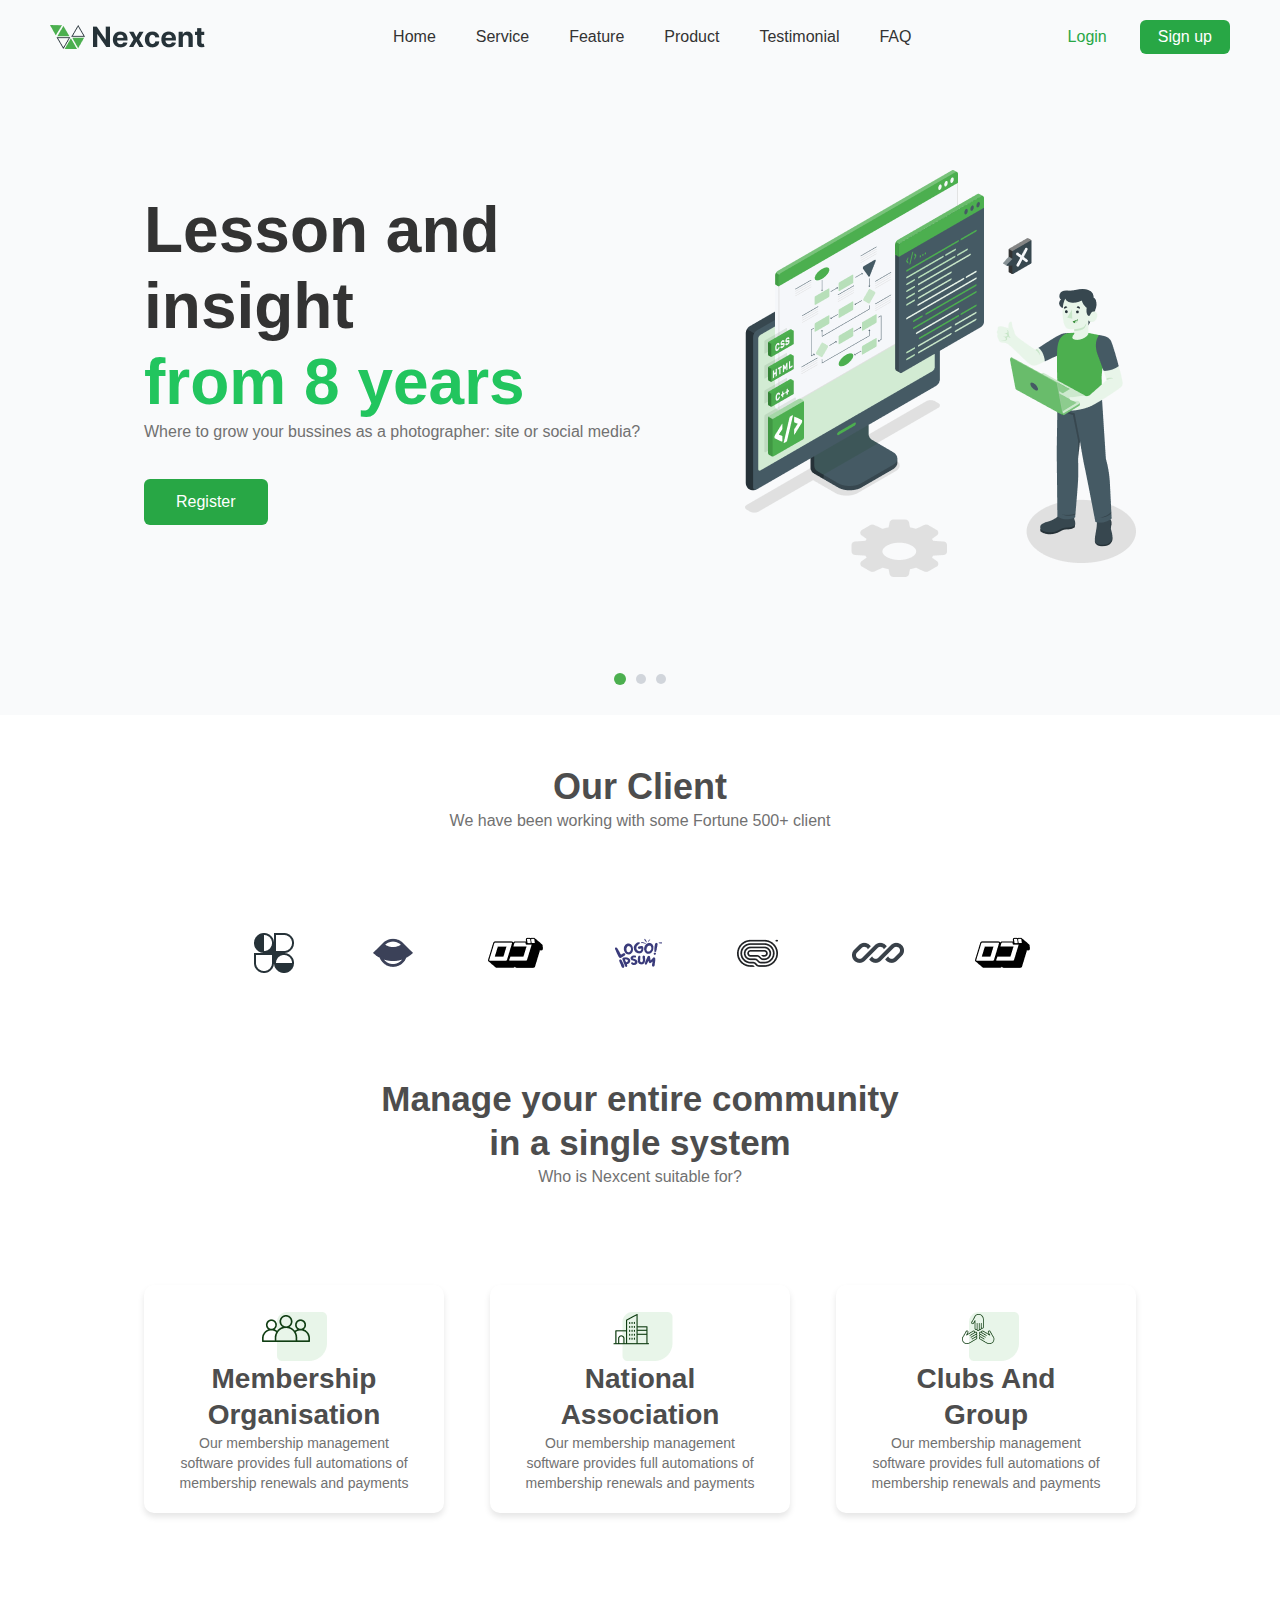
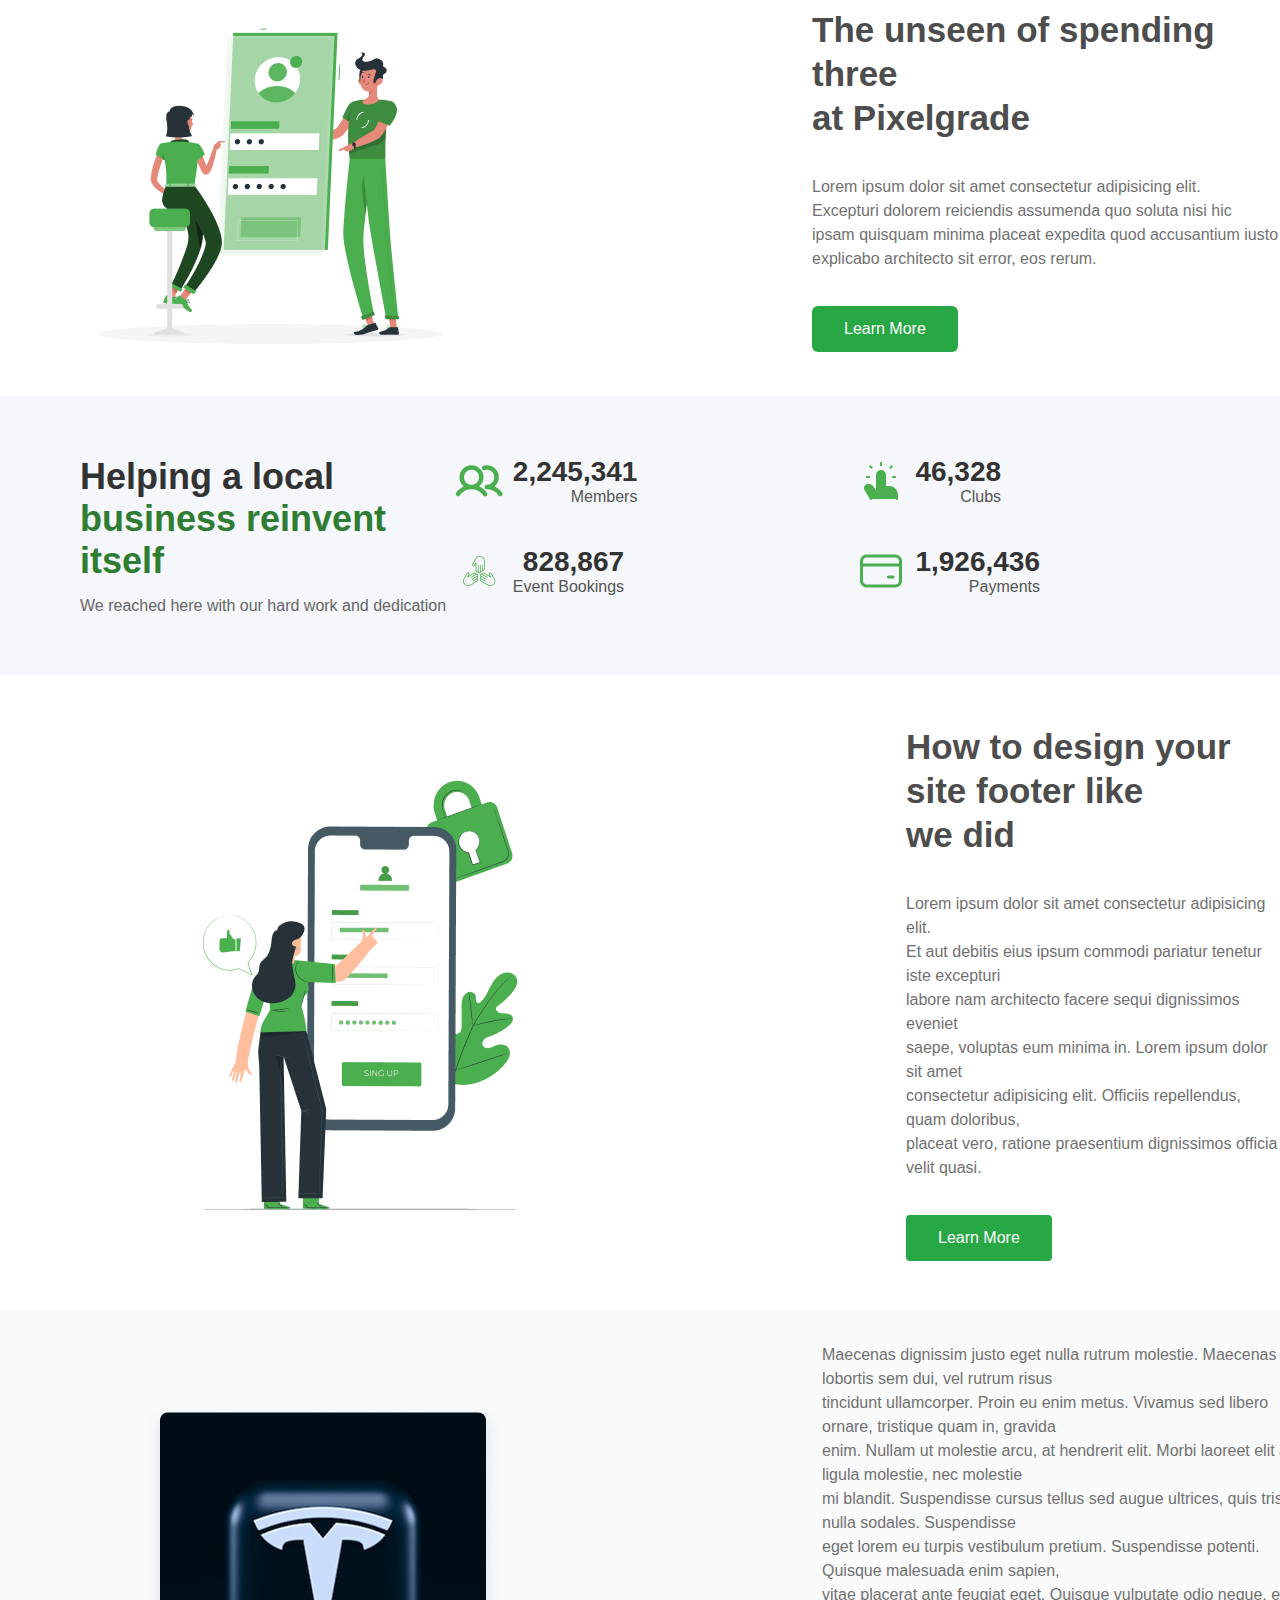
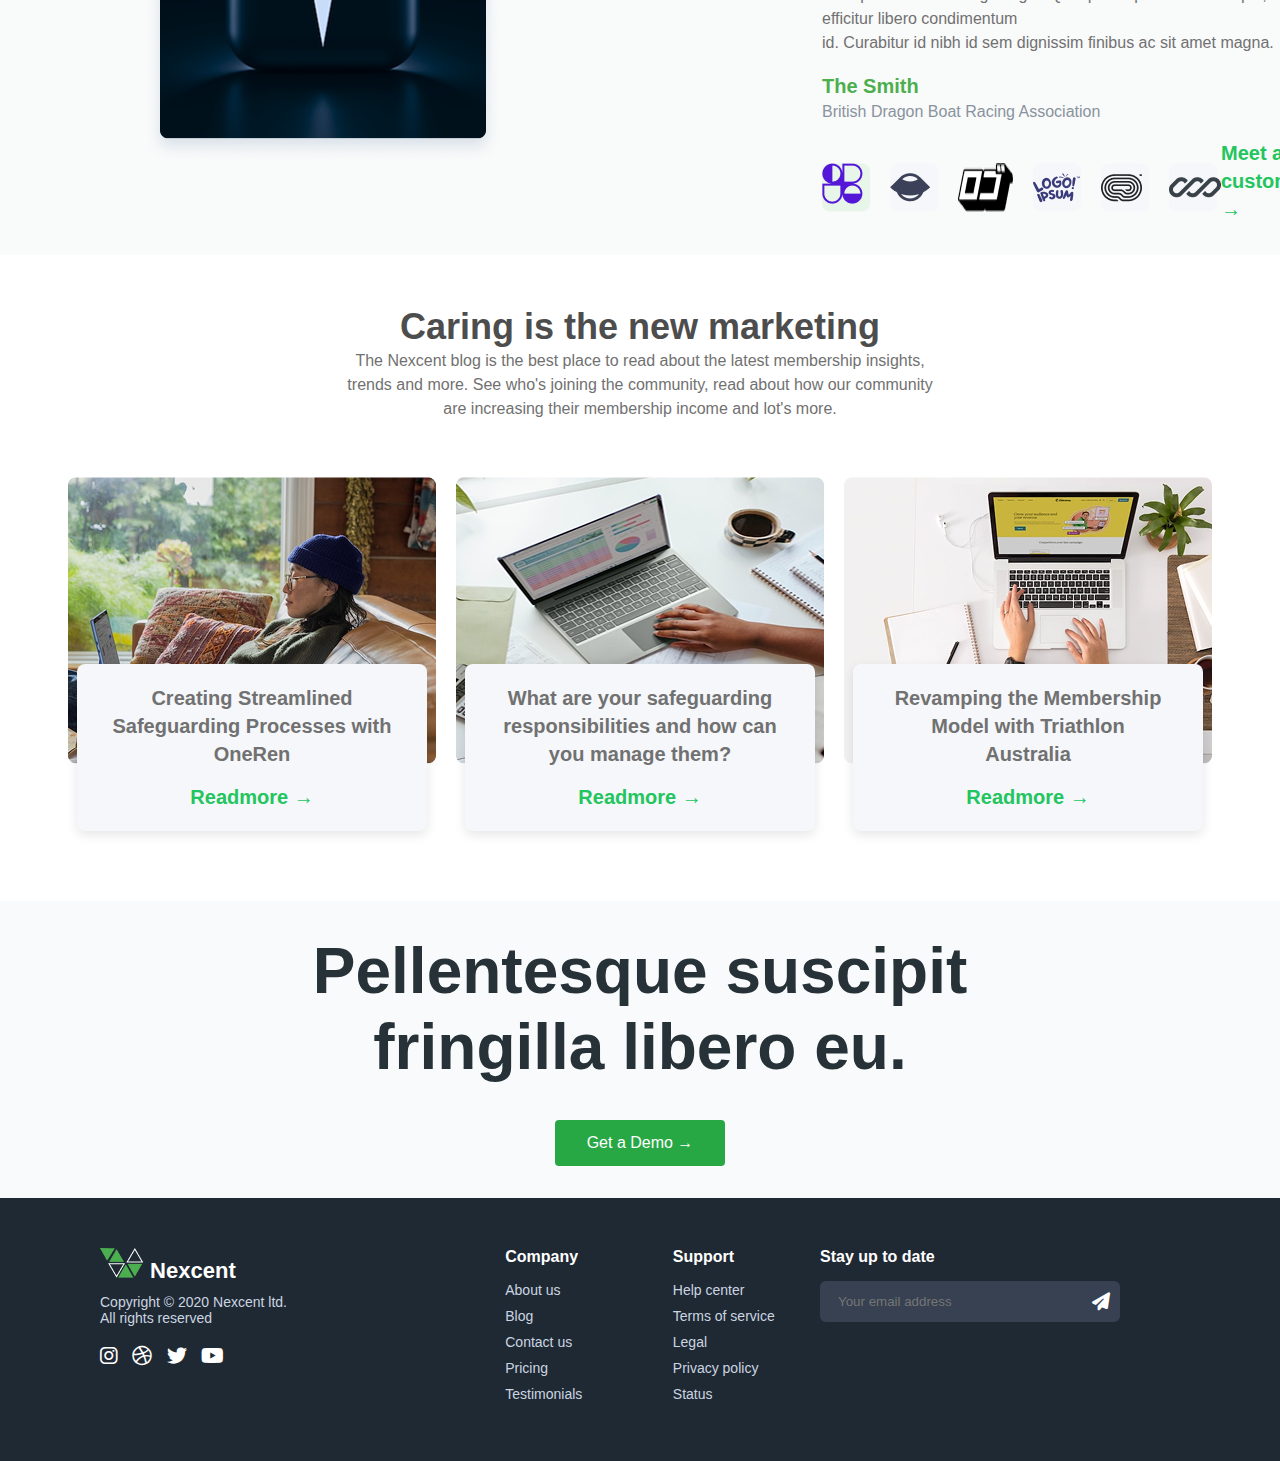
<file: index.html>
<html lang="en">
<head>
    <meta charset="UTF-8">
    <meta name="viewport" content="width=device-width, initial-scale=1.0">
    <title>Nexcent</title>
    <link rel="stylesheet" href="style/style1.css">
    <link href="https://fonts.googleapis.com/css2?family=inter:wght@400;500;600;700&display=swap" rel="stylesheet">
   <link rel="stylesheet" href="https://cdnjs.cloudflare.com/ajax/libs/font-awesome/6.5.0/css/all.min.css">
</head>
<body>
    <!-- navbar -->
    <nav>
    <div class="ini-logo">
    <img src="logo/Logo.png">
    </div>
    <ul>
        <li>
            <a href="#">Home</a>
        </li>
        <li>
            <a href="#">Service</a>
        </li>
        <li>
            <a href="#">Feature</a>
        </li>
        <li>
             <a href="#">Product</a>
        </li>
        <li>
             <a href="#">Testimonial</a>
        </li>
        <li>
             <a href="#">FAQ</a>
        </li>
    </ul>
   <div class="ini-button">
      <a href="#" class="login">Login</a>
      <a href="#" class="signup">Sign up</a>
    </div>
    </nav>
    <!-- tron -->
     <section class="tron">
    <div class="tron-content">
        <h1>Lesson and insight<br>
        <span>from 8 years</span>
        </h1>
        <p>Where to grow your bussines as a photographer: site or social
            media?</p>
            <button class="btn-register">Register</button>
       </div>
       <div class="tron-image">
        <img src="icon/Illustration.png" alt="Illustration">
       </div>
     </section>
     <div class="dots-container">
        <span class="dot active"></span>
        <span class="dot"></span>
        <span class="dot"></span>
     </div>
   <!--base -->
   <section class="client">
   <div class="home-base">
    <h1>Our Client</h1>
    <p>We have been working with some Fortune 500+ client</p>
   </div>
<!-- logo -->
   <div class="line-logo">
    <img src="logo/Logo (1).png" >
    <img src="logo/Logo (2).png" >
    <img src="logo/Logo (3).png" >
    <img src="logo/Logo (4).png" >
    <img src="logo/Logo (5).png" >
    <img src="logo/Logo (6).png" >
    <img src="logo/Logo (7).png" >
   </div>
<!-- card -->
 <div class="community">
    <h1>Manage your entire community <br>
        <span>in a single system</span></h1>
    <p>Who is Nexcent suitable for?</p>
 </div>
 <div class="card-container">
 <div class="card">
    <img src="icon/Icon (1).png" alt="Icon" class="icon">
    <h3>Membership <br> Organisation</h3>
    <p>Our membership management <br> software provides full automations of <br> membership
    renewals and payments</p>
 </div>
<div class="card">
    <img src="icon/Icon (2).png" alt="Icon" class="icon">
    <h3>National <br>Association</h3>
   <p>Our membership management <br> software provides full automations of <br> membership
    renewals and payments</p>
</div>
<div class="card">
    <img src="icon/Icon (3).png" alt="Icon" class="icon">
    <h3>Clubs And <br>Group</h3>
    <p>Our membership management <br> software provides full automations of <br> membership
    renewals and payments</p>
</div>
</section>
<section class="tron-kedua">
<div class="tron-2">
    <img src="icon/Frame 35.png">
</div>
<div class="tron-content2">
    <h1>The unseen of spending three <br> at Pixelgrade</h1>
    <p>
        Lorem ipsum dolor sit amet consectetur adipisicing elit.<br>
         Excepturi dolorem reiciendis assumenda quo soluta nisi hic<br> 
         ipsam quisquam minima placeat expedita quod accusantium iusto<br>
          explicabo architecto sit error, eos rerum.
    </p>
      <button class="btn-register2">Learn More</button>
    </div>
    </section>

    <section class="container">
        <div class="left-text">
      <h2>Helping a local <br>
        <span>business reinvent itself</span>
      </h2>
      <p>We reached here with our hard work and dedication</p>
    </div>
        <div class="stats">
      <div class="stat-item">
       <img src="icon/Icon (4).png">
        <div class="stat-text">
          <span class="stat-number">2,245,341</span>
          <span class="stat-label">Members</span>
        </div>
      </div>

      <div class="stat-item">
        <img src="icon/Icon (5).png">
        <div class="stat-text">
          <span class="stat-number">46,328</span>
          <span class="stat-label">Clubs</span>
        </div>
      </div>

      <div class="stat-item">
        <img src="icon/Icon (6).png">
        <div class="stat-text">
          <span class="stat-number">828,867</span>
          <span class="stat-label">Event Bookings</span>
        </div>
      </div>

      <div class="stat-item">
       <img src="icon/Icon (7).png">
        <div class="stat-text">
          <span class="stat-number">1,926,436</span>
          <span class="stat-label">Payments</span>
        </div>
      </div>
    </div>
  </section>
  <section class="tron-ketiga">
      <div class="tron-3">
        <img src="icon/pana.png">
      </div>
      <div class="tron-content3">
        <h1>How to design your site footer like <br> we did</h1>
        <p>Lorem ipsum dolor sit amet consectetur adipisicing elit.<br>
         Et aut debitis eius ipsum commodi pariatur tenetur iste excepturi <br>
         labore nam architecto facere sequi dignissimos eveniet<br>
          saepe, voluptas eum minima in. Lorem ipsum dolor sit amet<br>
           consectetur adipisicing elit. Officiis repellendus, quam doloribus,<br>
            placeat vero, ratione praesentium dignissimos officia velit quasi.</p>
            <button class="btn-register3">Learn More</button>
      </div>
  </section>
  <section class="tron-keempat">
  <div class="tron-4">
    <img src="icon/image 9.png">
  </div>
  <div class="tron-content4">
  <p>Maecenas dignissim justo eget nulla rutrum molestie. Maecenas lobortis sem dui, vel rutrum risus<br>
   tincidunt ullamcorper. Proin eu enim metus. Vivamus sed libero ornare, tristique quam in, gravida<br>
   enim. Nullam ut molestie arcu, at hendrerit elit. Morbi laoreet elit at ligula molestie, nec molestie<br>
   mi blandit. Suspendisse cursus tellus sed augue ultrices, quis tristique nulla sodales. Suspendisse<br>
   eget lorem eu turpis vestibulum pretium. Suspendisse potenti. Quisque malesuada enim sapien,<br>
   vitae placerat ante feugiat eget. Quisque vulputate odio neque, eget efficitur libero condimentum<br>
   id. Curabitur id nibh id sem dignissim finibus ac sit amet magna.</p>
  <div class="isiteks">
   <span class="text1">The Smith</span>
   <span class="text2">British Dragon Boat Racing Association</span>
   <div class="customers">
   <div class="line-logo2">
    <img src="logo/Logo (8).png">
    <img src="logo/Logo (9).png">
    <img src="logo/Logo (10).png">
    <img src="logo/Logo (11).png">
    <img src="logo/Logo (12).png">
    <img src="logo/Logo (13).png">
   </div>
   <a href="#" class="meet-customers">
    Meet all customers →
  </a>
  </div>
</section>
<div class="marketing">
   <h1>Caring is the new marketing</h1>
   <p>The Nexcent blog is the best place to read about the latest membership insights,<br>
    trends and more. See who's joining the community, read about how our community<br>
    are increasing their membership income and lot's more.​</p>
</div> 
<section class="cards">
  <div class="card2">
    <img src="image/image 18.png">
    <div class="card-box2">
      <h3>Creating Streamlined Safeguarding Processes with OneRen</h3>
      <a href="#" class="readmore">Readmore →</a>
    </div>
  </div>

  <div class="card2">
    <img src="image/image 19.png">
    <div class="card-box2">
      <h3>What are your safeguarding responsibilities and how can you manage them?</h3>
      <a href="#" class="readmore">Readmore →</a>
    </div>
  </div>

  <div class="card2">
    <img src="image/image 20.png">
    <div class="card-box2">
      <h3>Revamping the Membership Model with Triathlon<br> Australia</h3>
      <a href="#" class="readmore">Readmore →</a>
    </div>
  </div>
  </section>
<section>
<div class="demo">
  <h1>Pellentesque suscipit<br> fringilla libero eu.</h1>
  <button class="btn-demo">Get a Demo →</button>
</section>

<footer>
    <div class="footer-left">
      <h2><img src="logo/Icon.png"> Nexcent</h2>
      <p>Copyright © 2020 Nexcent ltd.<br>
      All rights reserved</p>
      <div class="socials">
        <a href="#"><i class="fab fa-instagram"></i></a>
        <a href="#"><i class="fab fa-dribbble"></i></a>
        <a href="#"><i class="fab fa-twitter"></i></a>
        <a href="#"><i class="fab fa-youtube"></i></a>
      </div>
    </div>

    <div class="footer-links">
      <div>
        <h4>Company</h4>
        <ul>
          <li><a href="#">About us</a></li>
          <li><a href="#">Blog</a></li>
          <li><a href="#">Contact us</a></li>
          <li><a href="#">Pricing</a></li>
          <li><a href="#">Testimonials</a></li>
        </ul>
      </div>
      <div>
        <h4>Support</h4>
        <ul>
          <li><a href="#">Help center</a></li>
          <li><a href="#">Terms of service</a></li>
          <li><a href="#">Legal</a></li>
          <li><a href="#">Privacy policy</a></li>
          <li><a href="#">Status</a></li>
        </ul>
      </div>
    </div>
    
    <div class="footer-right">
      <h4>Stay up to date</h4>
      <div class="subscribe">
        <input type="email" placeholder="Your email address">
        <button><i class="fas fa-paper-plane"></i></button>
      </div>
    </div>
  </footer>

</body>
</html>
</file>
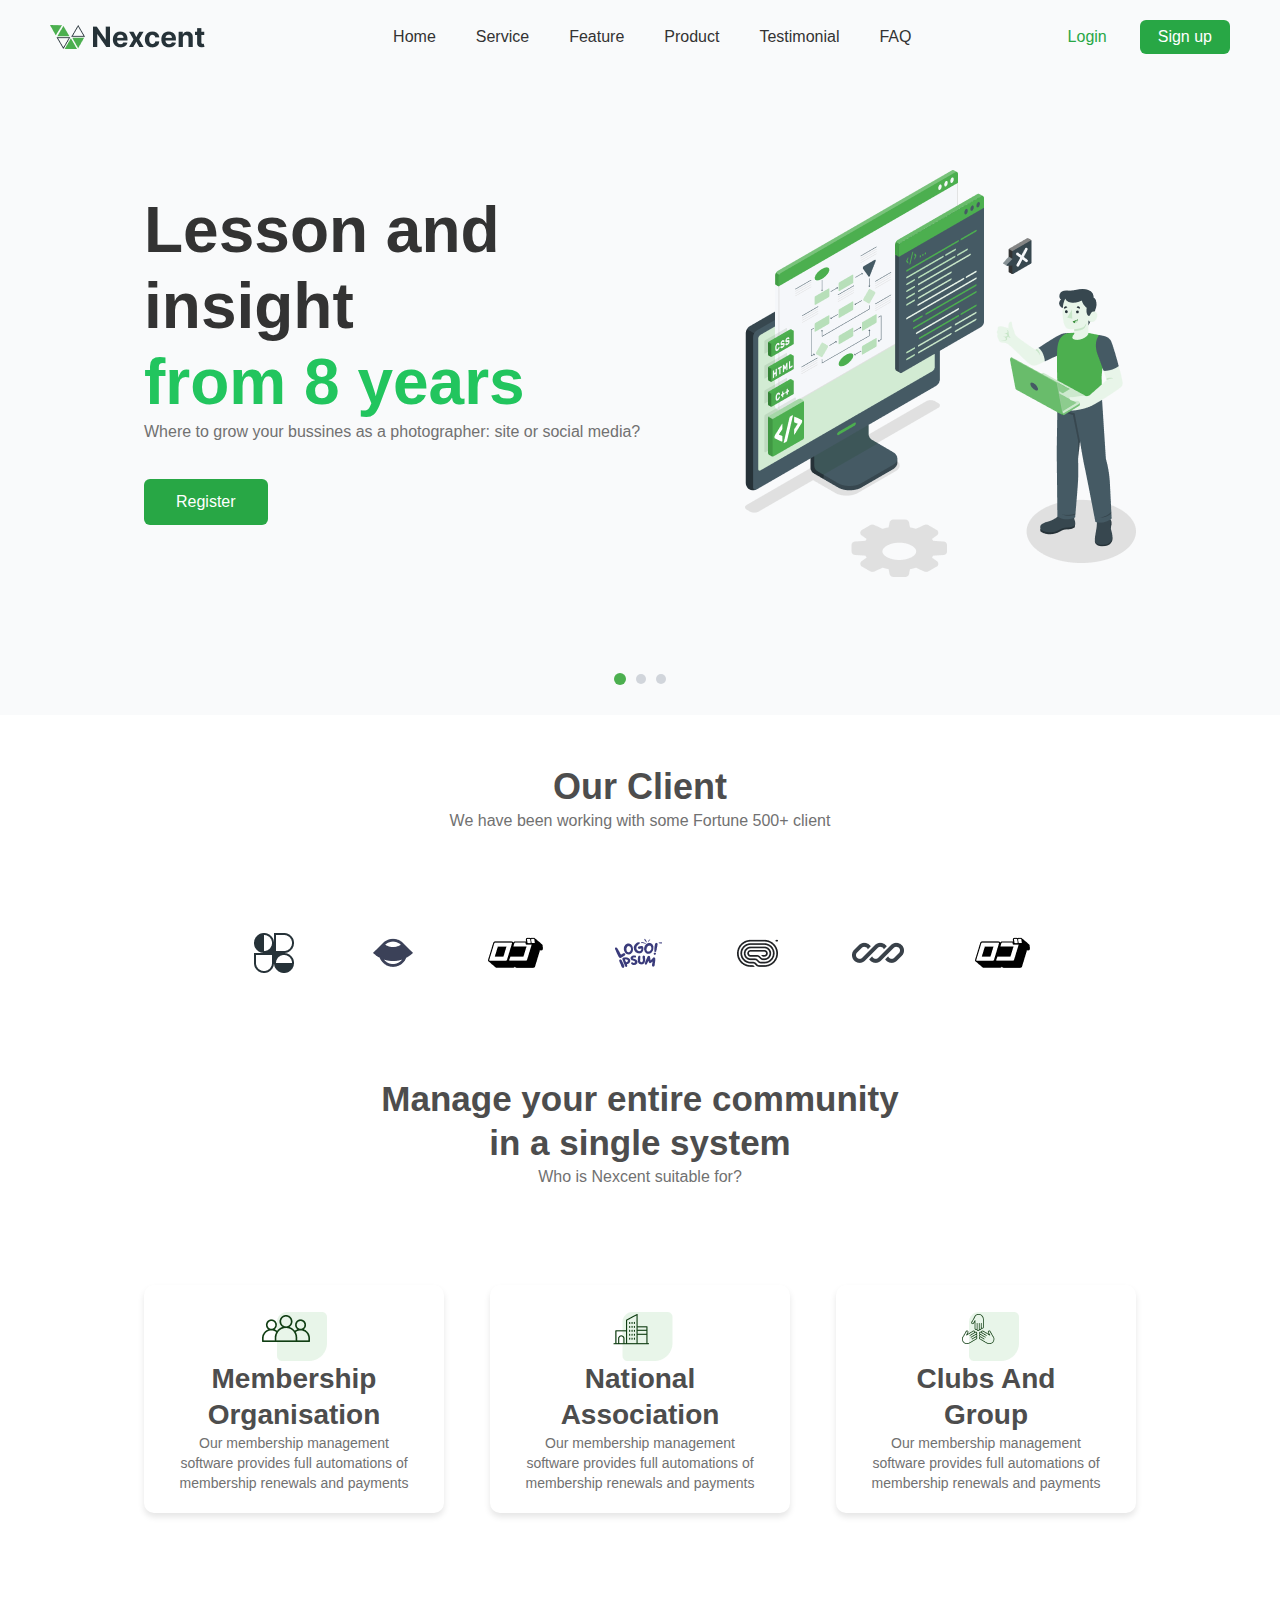
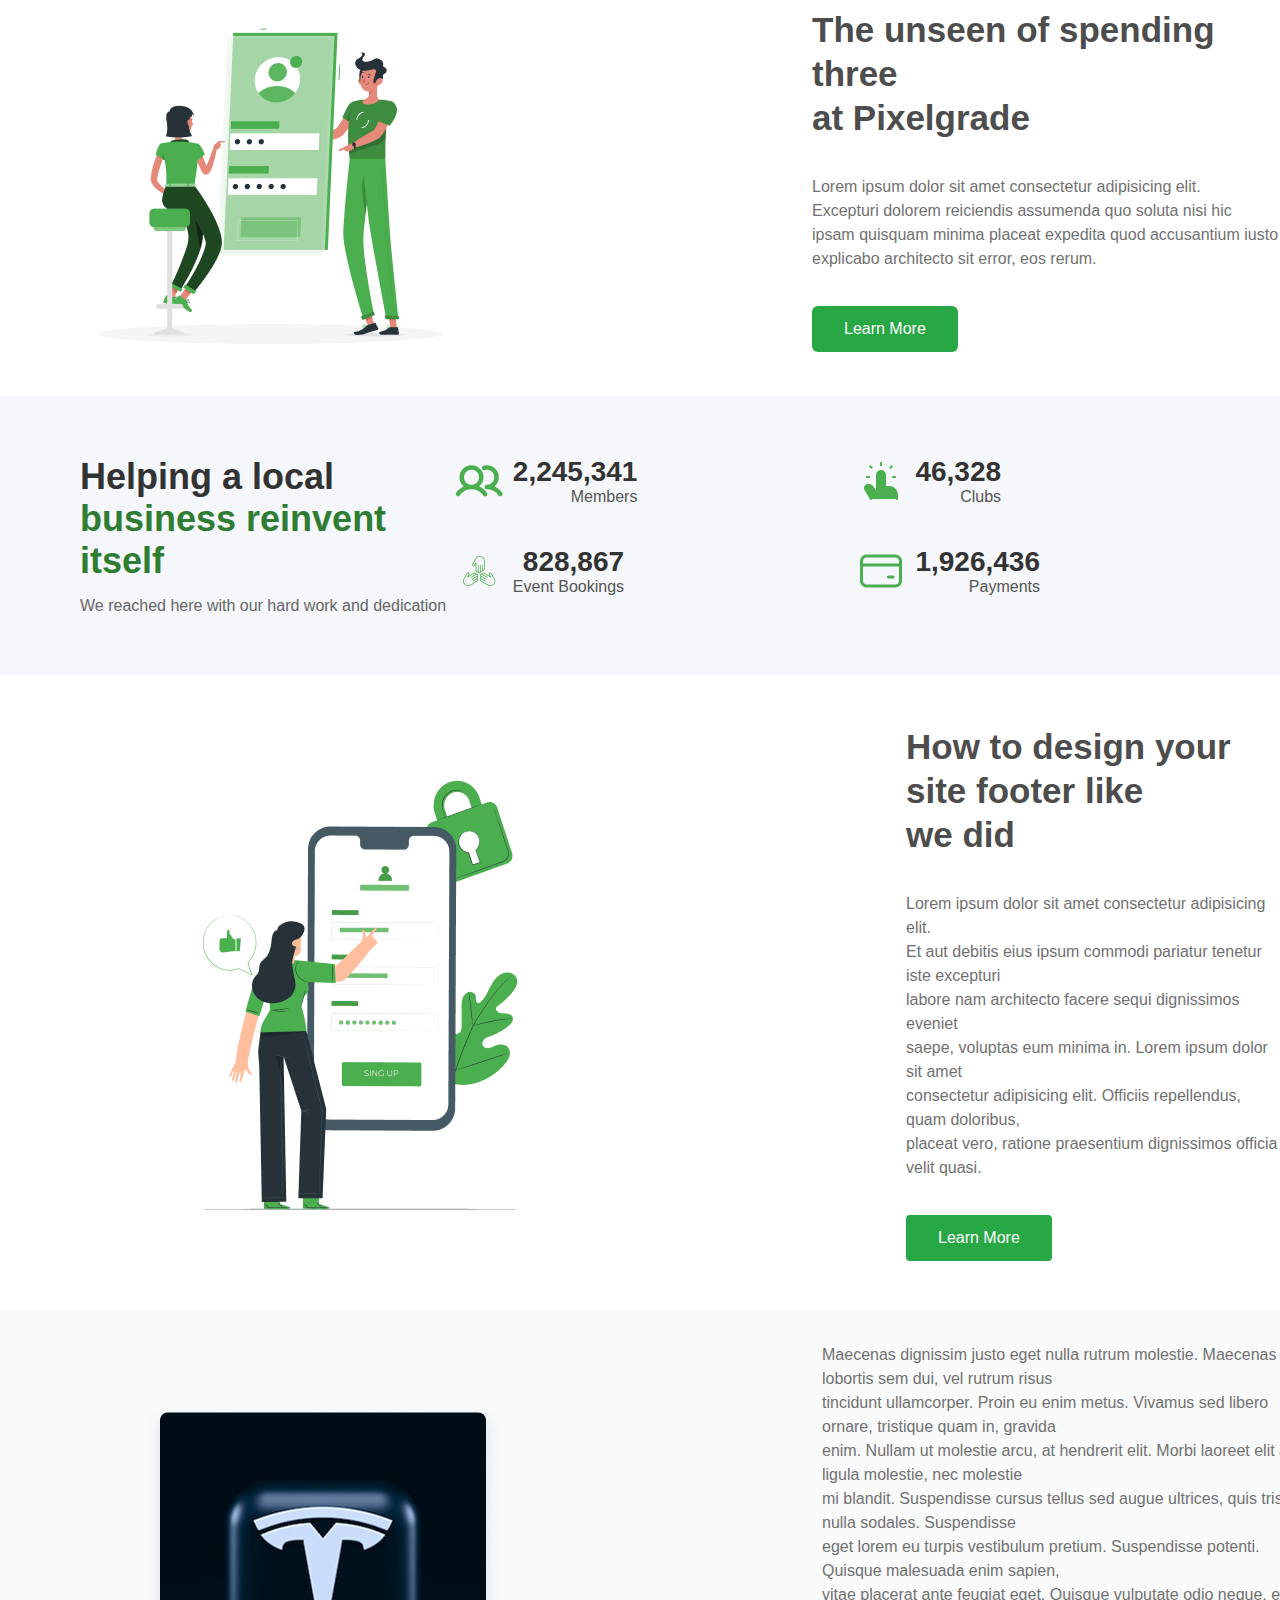
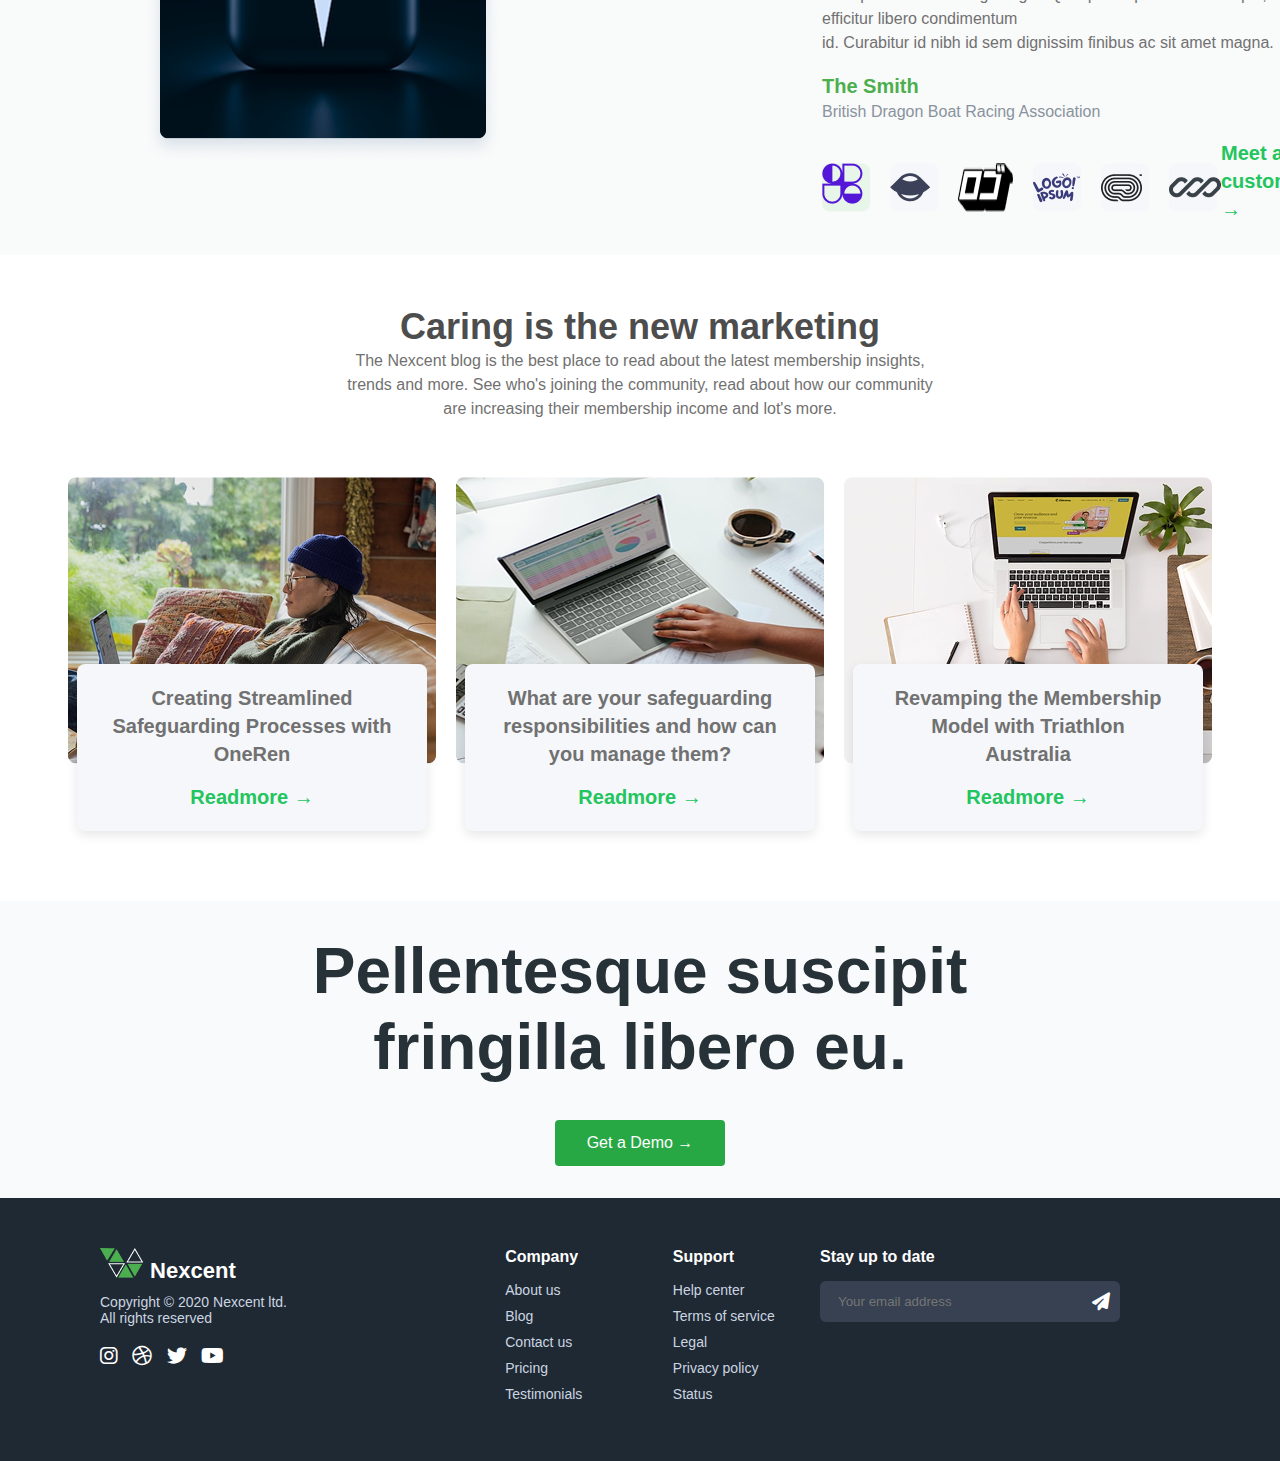
<file: onepage.html>
<html lang="en">
<head>
    <meta charset="UTF-8">
    <meta name="viewport" content="width=device-width, initial-scale=1.0">
    <title>Nexcent</title>
    <link rel="stylesheet" href="style/style1.css">
    <link href="https://fonts.googleapis.com/css2?family=inter:wght@400;500;600;700&display=swap" rel="stylesheet">
   <link rel="stylesheet" href="https://cdnjs.cloudflare.com/ajax/libs/font-awesome/6.5.0/css/all.min.css">
</head>
<body>
    <!-- navbar -->
    <nav>
    <div class="ini-logo">
    <img src="logo/Logo.png">
    </div>
    <ul>
        <li>
            <a href="#">Home</a>
        </li>
        <li>
            <a href="#">Service</a>
        </li>
        <li>
            <a href="#">Feature</a>
        </li>
        <li>
             <a href="#">Product</a>
        </li>
        <li>
             <a href="#">Testimonial</a>
        </li>
        <li>
             <a href="#">FAQ</a>
        </li>
    </ul>
   <div class="ini-button">
      <a href="#" class="login">Login</a>
      <a href="#" class="signup">Sign up</a>
    </div>
    </nav>
    <!-- tron -->
     <section class="tron">
    <div class="tron-content">
        <h1>Lesson and insight<br>
        <span>from 8 years</span>
        </h1>
        <p>Where to grow your bussines as a photographer: site or social
            media?</p>
            <button class="btn-register">Register</button>
       </div>
       <div class="tron-image">
        <img src="icon/Illustration.png" alt="Illustration">
       </div>
     </section>
     <div class="dots-container">
        <span class="dot active"></span>
        <span class="dot"></span>
        <span class="dot"></span>
     </div>
   <!--base -->
   <section class="client">
   <div class="home-base">
    <h1>Our Client</h1>
    <p>We have been working with some Fortune 500+ client</p>
   </div>
<!-- logo -->
   <div class="line-logo">
    <img src="logo/Logo (1).png" >
    <img src="logo/Logo (2).png" >
    <img src="logo/Logo (3).png" >
    <img src="logo/Logo (4).png" >
    <img src="logo/Logo (5).png" >
    <img src="logo/Logo (6).png" >
    <img src="logo/Logo (7).png" >
   </div>
<!-- card -->
 <div class="community">
    <h1>Manage your entire community <br>
        <span>in a single system</span></h1>
    <p>Who is Nexcent suitable for?</p>
 </div>
 <div class="card-container">
 <div class="card">
    <img src="icon/Icon (1).png" alt="Icon" class="icon">
    <h3>Membership <br> Organisation</h3>
    <p>Our membership management <br> software provides full automations of <br> membership
    renewals and payments</p>
 </div>
<div class="card">
    <img src="icon/Icon (2).png" alt="Icon" class="icon">
    <h3>National <br>Association</h3>
   <p>Our membership management <br> software provides full automations of <br> membership
    renewals and payments</p>
</div>
<div class="card">
    <img src="icon/Icon (3).png" alt="Icon" class="icon">
    <h3>Clubs And <br>Group</h3>
    <p>Our membership management <br> software provides full automations of <br> membership
    renewals and payments</p>
</div>
</section>
<section class="tron-kedua">
<div class="tron-2">
    <img src="icon/Frame 35.png">
</div>
<div class="tron-content2">
    <h1>The unseen of spending three <br> at Pixelgrade</h1>
    <p>
        Lorem ipsum dolor sit amet consectetur adipisicing elit.<br>
         Excepturi dolorem reiciendis assumenda quo soluta nisi hic<br> 
         ipsam quisquam minima placeat expedita quod accusantium iusto<br>
          explicabo architecto sit error, eos rerum.
    </p>
      <button class="btn-register2">Learn More</button>
    </div>
    </section>

    <section class="container">
        <div class="left-text">
      <h2>Helping a local <br>
        <span>business reinvent itself</span>
      </h2>
      <p>We reached here with our hard work and dedication</p>
    </div>
        <div class="stats">
      <div class="stat-item">
       <img src="icon/Icon (4).png">
        <div class="stat-text">
          <span class="stat-number">2,245,341</span>
          <span class="stat-label">Members</span>
        </div>
      </div>

      <div class="stat-item">
        <img src="icon/Icon (5).png">
        <div class="stat-text">
          <span class="stat-number">46,328</span>
          <span class="stat-label">Clubs</span>
        </div>
      </div>

      <div class="stat-item">
        <img src="icon/Icon (6).png">
        <div class="stat-text">
          <span class="stat-number">828,867</span>
          <span class="stat-label">Event Bookings</span>
        </div>
      </div>

      <div class="stat-item">
       <img src="icon/Icon (7).png">
        <div class="stat-text">
          <span class="stat-number">1,926,436</span>
          <span class="stat-label">Payments</span>
        </div>
      </div>
    </div>
  </section>
  <section class="tron-ketiga">
      <div class="tron-3">
        <img src="icon/pana.png">
      </div>
      <div class="tron-content3">
        <h1>How to design your site footer like <br> we did</h1>
        <p>Lorem ipsum dolor sit amet consectetur adipisicing elit.<br>
         Et aut debitis eius ipsum commodi pariatur tenetur iste excepturi <br>
         labore nam architecto facere sequi dignissimos eveniet<br>
          saepe, voluptas eum minima in. Lorem ipsum dolor sit amet<br>
           consectetur adipisicing elit. Officiis repellendus, quam doloribus,<br>
            placeat vero, ratione praesentium dignissimos officia velit quasi.</p>
            <button class="btn-register3">Learn More</button>
      </div>
  </section>
  <section class="tron-keempat">
  <div class="tron-4">
    <img src="icon/image 9.png">
  </div>
  <div class="tron-content4">
  <p>Maecenas dignissim justo eget nulla rutrum molestie. Maecenas lobortis sem dui, vel rutrum risus<br>
   tincidunt ullamcorper. Proin eu enim metus. Vivamus sed libero ornare, tristique quam in, gravida<br>
   enim. Nullam ut molestie arcu, at hendrerit elit. Morbi laoreet elit at ligula molestie, nec molestie<br>
   mi blandit. Suspendisse cursus tellus sed augue ultrices, quis tristique nulla sodales. Suspendisse<br>
   eget lorem eu turpis vestibulum pretium. Suspendisse potenti. Quisque malesuada enim sapien,<br>
   vitae placerat ante feugiat eget. Quisque vulputate odio neque, eget efficitur libero condimentum<br>
   id. Curabitur id nibh id sem dignissim finibus ac sit amet magna.</p>
  <div class="isiteks">
   <span class="text1">The Smith</span>
   <span class="text2">British Dragon Boat Racing Association</span>
   <div class="customers">
   <div class="line-logo2">
    <img src="logo/Logo (8).png">
    <img src="logo/Logo (9).png">
    <img src="logo/Logo (10).png">
    <img src="logo/Logo (11).png">
    <img src="logo/Logo (12).png">
    <img src="logo/Logo (13).png">
   </div>
   <a href="#" class="meet-customers">
    Meet all customers →
  </a>
  </div>
</section>
<div class="marketing">
   <h1>Caring is the new marketing</h1>
   <p>The Nexcent blog is the best place to read about the latest membership insights,<br>
    trends and more. See who's joining the community, read about how our community<br>
    are increasing their membership income and lot's more.​</p>
</div> 
<section class="cards">
  <div class="card2">
    <img src="image/image 18.png">
    <div class="card-box2">
      <h3>Creating Streamlined Safeguarding Processes with OneRen</h3>
      <a href="#" class="readmore">Readmore →</a>
    </div>
  </div>

  <div class="card2">
    <img src="image/image 19.png">
    <div class="card-box2">
      <h3>What are your safeguarding responsibilities and how can you manage them?</h3>
      <a href="#" class="readmore">Readmore →</a>
    </div>
  </div>

  <div class="card2">
    <img src="image/image 20.png">
    <div class="card-box2">
      <h3>Revamping the Membership Model with Triathlon<br> Australia</h3>
      <a href="#" class="readmore">Readmore →</a>
    </div>
  </div>
  </section>
<section>
<div class="demo">
  <h1>Pellentesque suscipit<br> fringilla libero eu.</h1>
  <button class="btn-demo">Get a Demo →</button>
</section>

<footer>
    <div class="footer-left">
      <h2><img src="logo/Icon.png"> Nexcent</h2>
      <p>Copyright © 2020 Nexcent ltd.<br>
      All rights reserved</p>
      <div class="socials">
        <a href="#"><i class="fab fa-instagram"></i></a>
        <a href="#"><i class="fab fa-dribbble"></i></a>
        <a href="#"><i class="fab fa-twitter"></i></a>
        <a href="#"><i class="fab fa-youtube"></i></a>
      </div>
    </div>

    <div class="footer-links">
      <div>
        <h4>Company</h4>
        <ul>
          <li><a href="#">About us</a></li>
          <li><a href="#">Blog</a></li>
          <li><a href="#">Contact us</a></li>
          <li><a href="#">Pricing</a></li>
          <li><a href="#">Testimonials</a></li>
        </ul>
      </div>
      <div>
        <h4>Support</h4>
        <ul>
          <li><a href="#">Help center</a></li>
          <li><a href="#">Terms of service</a></li>
          <li><a href="#">Legal</a></li>
          <li><a href="#">Privacy policy</a></li>
          <li><a href="#">Status</a></li>
        </ul>
      </div>
    </div>
    
    <div class="footer-right">
      <h4>Stay up to date</h4>
      <div class="subscribe">
        <input type="email" placeholder="Your email address">
        <button><i class="fas fa-paper-plane"></i></button>
      </div>
    </div>
  </footer>

</body>
</html>
</file>
<file: style/style1.css>
* {
  margin: 0;
  padding: 0;
  box-sizing: border-box;
  font-family: Arial, sans-serif;
}

body {
  font-family: Arial, Helvetica, sans-serif;
  background-color: #ffff;
}

nav {
  display: flex;
  align-items: center;
  padding: 20px 50px;
  background-color: #f9fafb;
}

.nav-ini-logo {
  flex: auto;
}

nav ul {
  display: flex;
  list-style: none;
  gap: 40px;
  margin-left: 50px;
  justify-content: center;
  flex: 2;
}

nav ul li a {
  text-decoration: none;
  color: #333;
  font-size: 16px;
  font-weight: 400;
  transition: font-weight 0.2s ease, color 0.2s ease;
}

nav ul li a:hover {
  font-weight: bold;
  color: #1f2933;

}






.ini-button {
  display: flex;
  align-items: center;
  gap: 15px;
  margin-left: auto;
}

.ini-button a {
  text-decoration: none;
  font-size: 16px;
  font-weight: 500;
}

.login {
  color: #28a745;
  padding: 8px 18px;
  border-radius: 6px;
  transition: background 0.3s ease;
}

.login:hover {
  background-color: #d1d5db;
}

.signup {
  background-color: #28a745;
  color: white;
  padding: 8px 18px;
  border-radius: 6px;
  transition: background 0.3s ease;
}

.signup:hover {
  background-color: #218838;
}

/* tron */
.tron {
  display: flex;
  align-items: center;
  justify-content: space-between;
  padding: 96px 144px 96px 144px;
  gap: 104px;
  background-color: #f9fafb;
}

.tron-content {
  max-width: 50%;
}

.tron-content h1 {
  font-size: 64px;
  font-weight: bold;
  color: #333;
  line-height: 76px;
}

.tron-content h1 span {
  color: #22c55e;
}

.tron-content p {
  font-size: 16px;
  line-height: 24px;
  font-weight: 400;
  color: #717171;
}

.btn-register {
  background-color: #28a745;
  color: #fff;
  padding: 14px 32px 14px 32px;
  gap: 10px;
  cursor: pointer;
  font-size: medium;
  border: none;
  margin-top: 35px;
  border-radius: 6px;
  transition: background 0.3s ease;
}

.btn-register:hover {
  background-color: #218838;
}

.tron-content {
  max-width: 100%;
  margin-bottom: 30px;
}

.tron-image {
  max-width: 80%;
}

.dots-container {
  display: flex;
  justify-content: center;
  align-items: center;
  gap: 10px;
  padding-bottom: 30px;
  background-color: #f9fafb;
}

.dot {
  width: 10px;
  height: 10px;
  background-color: #d1d5db;
  border-radius: 50%;
  transition: background-color 0.3s ease;
}

.dot.active {
  background-color: #4caf4f;
  width: 12px;
  height: 12px;
}

.dot :hover {
  background-color: #16a34a;

}


.client {
  background-color: #ffff;
}


.home-base {
  display: flex;
  justify-content: center;
  flex-direction: column;
  align-items: center;
  padding: 50px 144px 96px 144px;
}

.home-base h1 {
  font-size: 36px;
  font-weight: 600;
  line-height: 44px;
  color: #4d4d4d;
}

.home-base p {
  font-size: 16px;
  font-weight: 400;
  line-height: 24px;
  color: #717171;

}

.line-logo {
  display: flex;
  align-items: center;
  justify-content: space-between;
  margin-right: 250px;
  margin-left: 250px;
  padding-bottom: 50px;
}

.community {
  display: flex;
  justify-content: center;
  align-items: center;
  flex-direction: column;
  padding: 50px 144px 96px 144px;
  text-align: center;
}

.community h1 {
  font-size: 35px;
  font-weight: 600;
  line-height: 44px;
  color: #4d4d4d;
}

.community p {
  font-size: 16px;
  font-weight: 400;
  line-height: 24px;
  color: #717171;
}

.card-container {
  display: flex;
  justify-content: space-between;
  padding-left: 144px;
  padding-right: 144px;
}



.card {
  width: 300px;
  padding: 20px;
  border-radius: 10px;
  box-shadow: 0 4px 6px rgba(0, 0, 0, 0.1);
  text-align: center;
  background: #fff;
  transition: transform 0.2s;
}

.card h3 {
  font-weight: 700;
  font-size: 28px;
  line-height: 36px;
  color: #4d4d4d;
}

.card p {
  font-weight: 400;
  line-height: 20px;
  font-size: 14px;
  color: #717171;
}

.tron-kedua {
  display: flex;
  align-items: center;
  justify-content: flex-start;
  background-color: #ffff;
  margin-top: 50px;
  padding-left: 50px;
  gap: 20rem;
}



.tron-content2 h1 {
  font-size: 35px;
  font-weight: 600;
  line-height: 44px;
  color: #4d4d4d;

}

.tron-content2 p {
  font-size: 16px;
  font-weight: 400;
  line-height: 24px;
  color: #717171;
  margin-top: 35px;
}

.btn-register2 {
  background-color: #28a745;
  color: #fff;
  padding: 14px 32px 14px 32px;
  gap: 10px;
  cursor: pointer;
  font-size: medium;
  border: none;
  margin-top: 35px;
  border-radius: 6px;
  transition: background-color 0.3s ease;
}


.btn-register2:hover {
  background-color: #218838;
}

.container {
  display: flex;
  justify-content: space-between;
  padding: 64px 500px 64px 230px;
  margin: auto;
  background-color: #f5f7fa;
  align-items: flex-start;
  width: 100%;
  padding: 60px 80px;
  box-sizing: border-box;

}


.left-text h2 {
  font-size: 36px;
  font-weight: 600;
  color: #333;
  margin: 0 0 15px;
}

.left-text h2 span {
  color: #2e7d32;
}

.left-text p {
  font-size: 16px;
  color: #666;
  margin: 0;
  font-weight: 400;
}


.stats {
  display: grid;
  grid-template-columns: repeat(2, 1fr);
  gap: 40px 60px;
  margin-left: auto;
  text-align: right;

}

.stat-item {
  display: flex;
  align-items: center;
  gap: 10px;
  padding-right: 10rem;

}


.stat-text {
  display: flex;
  flex-direction: column;
}

.stat-number {
  font-size: 28px;
  font-weight: 700;
  color: #333;
}

.stat-label {
  font-size: 16px;
  font-weight: 400;
  color: #555;
}

.tron-ketiga {
  display: flex;
  align-items: center;
  justify-content: flex-start;
  background-color: #ffff;
  margin-bottom: 50px;
  margin-top: 50px;
  padding-left: 144px;
  gap: 20rem;
}

.tron-content3 h1 {
  font-size: 35px;
  font-weight: 600;
  line-height: 44px;
  color: #4d4d4d;

}

.tron-content3 p {
  font-size: 16px;
  font-weight: 400;
  line-height: 24px;
  color: #717171;
  margin-top: 35px;
}

.btn-register3 {
  background-color: #28a745;
  color: #fff;
  padding: 14px 32px 14px 32px;
  gap: 10px;
  border-radius: 4px;
  cursor: pointer;
  font-size: medium;
  border: none;
  margin-top: 35px;
  transition: background-color 0.3s ease;
}

.btn-register3:hover {
  background-color: #218838;
}

.tron-keempat {
  display: flex;
  align-items: center;
  justify-content: flex-start;
  background-color: #f9fafa;
  padding: 32px 144px 32px 144px;
  gap: 20rem;
}

.tron-content4 p {
  font-size: 16px;
  font-weight: 500;
  line-height: 24px;
  color: #717171;
  margin-bottom: 20px;
}


.isiteks {
  display: flex;
  flex-direction: column;
  margin-top: 10px;
}

.text1 {
  font-size: 20px;
  font-weight: 600;
  color: #4caf4f;
  display: block;
  margin-bottom: 5px;
}

.text2 {
  font-size: 16px;
  font-weight: 400;
  color: #89939e;
  display: block;
}

.line-logo2 {
  display: flex;
  gap: 20px;
  padding-top: 30px;
}

.customers {
  display: flex;
  justify-content: space-between;
  align-items: center;
}

.meet-customers {
  color: #22c55e;
  font-weight: 600;
  text-decoration: none;
  font-size: 20px;
  display: flex;
  align-items: center;
  line-height: 28px;
  padding-top: 18px
}

.meet-customers:hover {
  text-decoration: underline;
}

.marketing {
  display: flex;
  justify-content: center;
  align-items: center;
  flex-direction: column;
  padding: 50px 144px 96px 144px;
  text-align: center;
}

.marketing h1 {
  font-size: 36px;
  line-height: 44px;
  color: #4d4d4d;
  font-weight: 600;
}

.marketing p {
  font-size: 16px;
  font-weight: 400;
  line-height: 24px;
  color: #717171;

}

.cards {
  display: flex;
  gap: 20px;
  justify-content: center;
  padding: 20px;
  max-width: 1100px;
  margin: 0 auto;
  margin-top: -60px;
}

.card2 {
  flex: 1;
  display: flex;
  flex-direction: column;
  align-items: center;
}

.card2-img {
  width: 100%;
  max-width: 350px;
  border-radius: 12px 12px 0 0;
  object-fit: cover;
}

.card-box2 {
  background: #F5F7FA;
  padding: 20px;
  text-align: center;
  border-radius: 8px;
  box-shadow: 0 4px 12px rgba(0, 0, 0, 0.1);
  max-width: 350px;
  width: 100%;
  margin-top: -100px;
  min-height: 150px;
}

.card-box2 h3 {
  font-size: 20px;
  font-weight: 600;
  line-height: 28px;
  margin-bottom: 15px;
  color: #717171;
}

.readmore {
  color: #22c55e;
  font-weight: 600;
  text-decoration: none;
  font-size: 20px;
  line-height: 28px;
}

.readmore:hover {
  text-decoration: underline;
}

.demo {
  display: flex;
  justify-content: center;
  align-items: center;
  flex-direction: column;
  margin-top: 50px;
  background-color: #f9fafb;
  padding-top: 32px;
  padding-bottom: 32px;
}

.demo h1 {
  font-weight: 600;
  font-size: 64px;
  line-height: 76px;
  color: #263238;
  text-align: center;
}

.btn-demo {
  background-color: #28a745;
  color: #fff;
  padding: 14px 32px 14px 32px;
  gap: 10px;
  border-radius: 4px;
  cursor: pointer;
  font-size: medium;
  border: none;
  margin-top: 35px;
  transition: background-color 0.3s ease;
}

.btn-demo:hover {
  background-color: #218838;
}


footer {
  background-color: #1f2933;
  color: #fff;
  padding: 50px 100px;
  display: flex;
  justify-content: space-between;
  flex-wrap: wrap;
}

.footer-left {
  flex: 1;
  min-width: 250px;
}

.footer-left h2 {
  font-size: 22px;
  margin: 0;
}

.footer-left p {
  margin: 10px 0;
  font-size: 14px;
  color: #cbd5e1;
}

.socials {
  margin-top: 20px;
}

.socials a {
  margin-right: 10px;
  color: #fff;
  font-size: 20px;
  text-decoration: none;
  display: inline-block;
}


.footer-links {
  flex: 1;
  display: flex;
  justify-content: space-around;
  min-width: 250px;
}

.footer-links h4 {
  margin-bottom: 15px;
  font-size: 16px;
}

.footer-links ul {
  list-style: none;
  padding: 0;
}

.footer-links ul li {
  margin-bottom: 8px;
}

.footer-links ul li a {
  text-decoration: none;
  color: #cbd5e1;
  font-size: 14px;
}

.footer-links ul li a:hover {
  color: #fff;
}


.footer-right {
  flex: 1;
  min-width: 250px;
}

.footer-right h4 {
  margin-bottom: 15px;
  font-size: 16px;
}

.subscribe {
  display: flex;
  align-items: center;
  background-color: #374151;
  border-radius: 6px;
  padding: 5px 10px;
  width: 100%;
  max-width: 300px;
}

.subscribe input {
  border: none;
  background: none;
  color: #fff;
  flex: 1;
  padding: 8px;
  outline: none;
}

.subscribe button {
  background: none;
  border: none;
  color: #fff;
  font-size: 18px;
  cursor: pointer;
}
</file>
